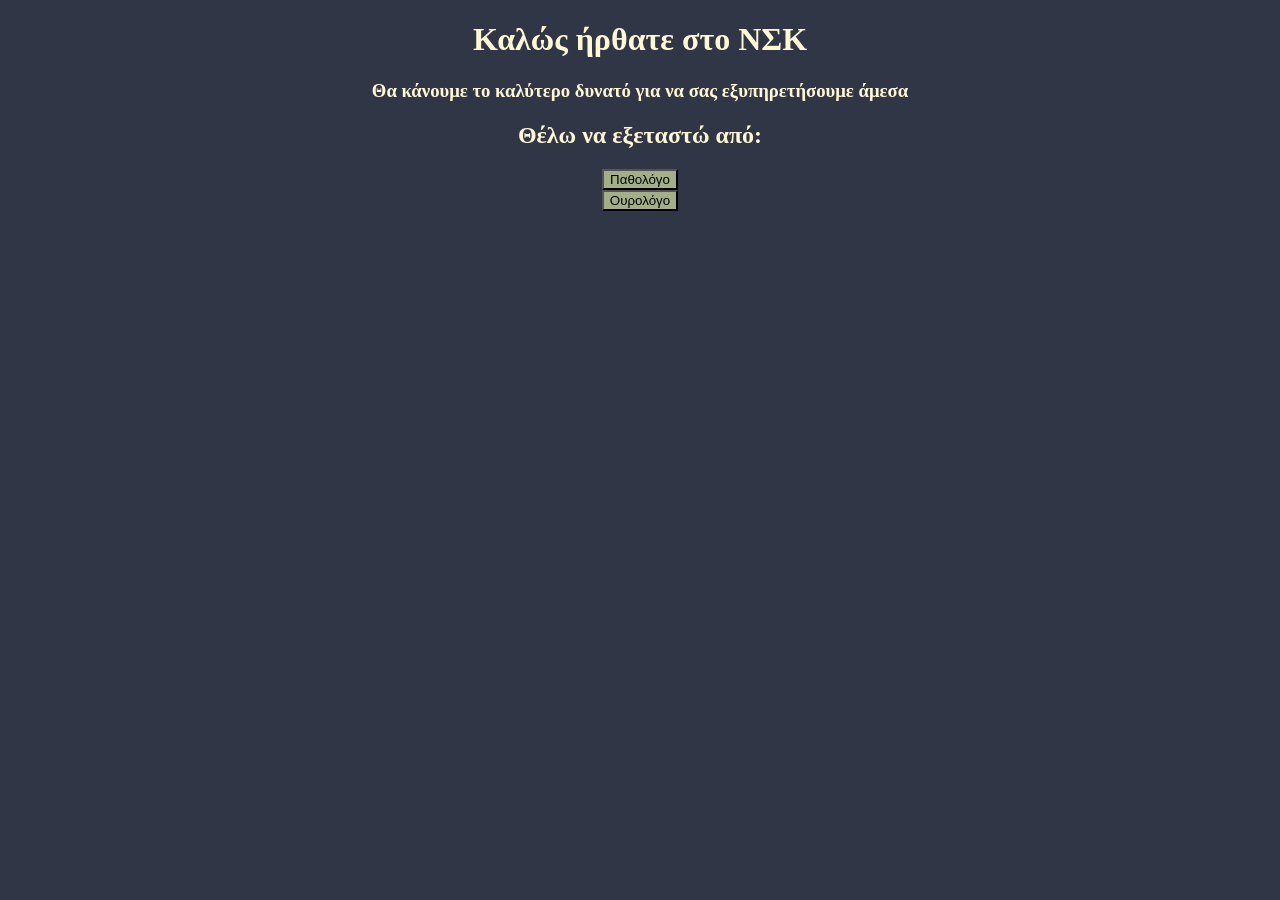
<file: index.html>
<!DOCTYPE html>
<html lang="el">


<head>
    <meta charset="UTF-8">
    <meta name="viewport" content="width=device-width, initial-scale=1.0">
    <title>ΝΣΚ - Αρχική</title>
    <link
        rel="stylesheet"
        href="./level_0_style.css"
	/>
</head>


<body>
<!-- TASK 1: Create header  -->
<h1>Καλώς ήρθατε στο ΝΣΚ</h1>

<h3>Θα κάνουμε το καλύτερο δυνατό για να σας εξυπηρετήσουμε άμεσα</h3>

<!-- TASK 2: Create section with title and 2 buttons  -->
<h2>Θέλω να εξεταστώ από:</h2>
<a href="./level_1/general.html"><button type="button">Παθολόγο</button> <br /></a>
<a href="./level_1/ulg.html"><button type="button">Ουρολόγο</button></a>

<!-- TASK 3: Buttons to redirect to respective pages -->

</body>


</html>
</file>
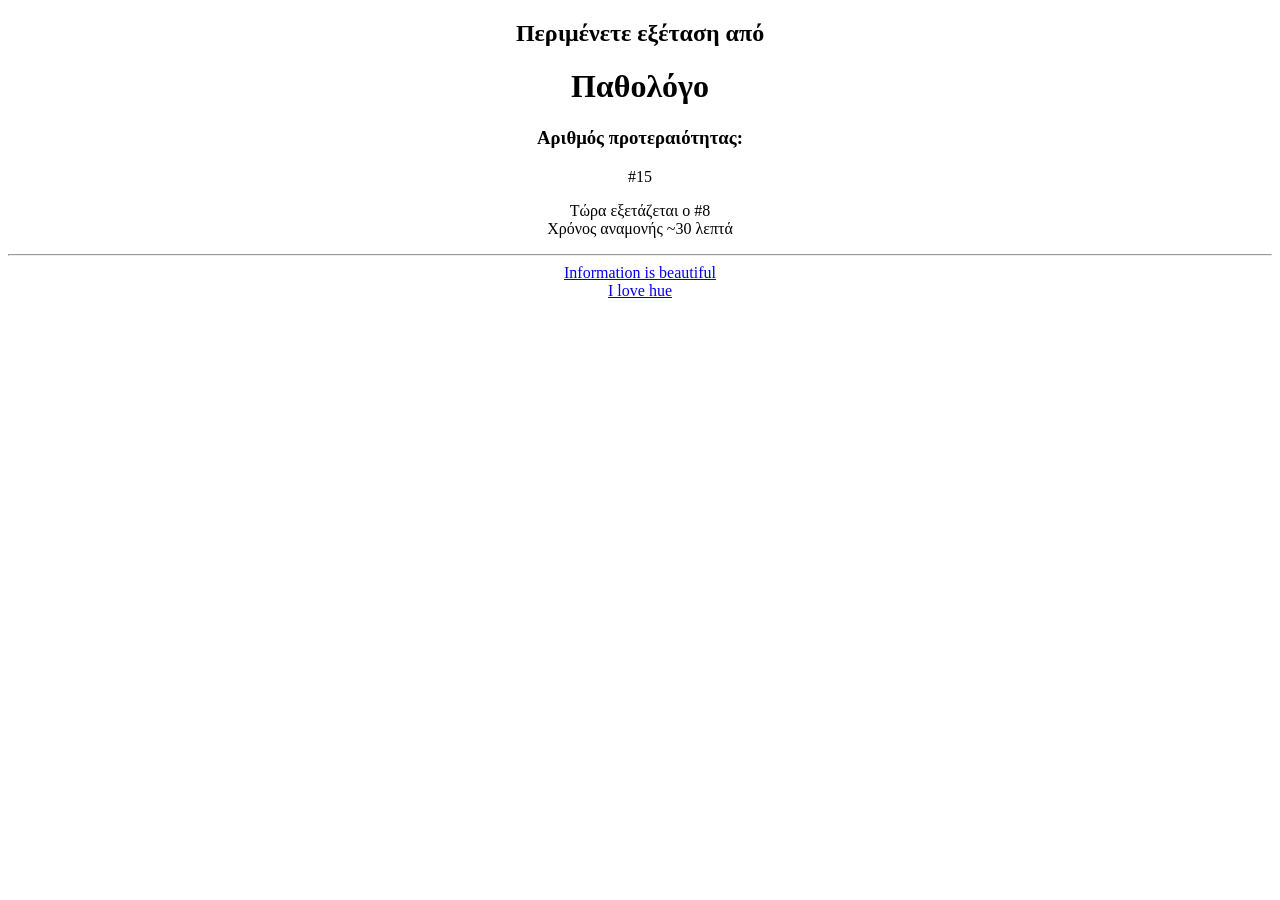
<file: level_1/general.html>
<!DOCTYPE html>
<html lang="el">


<head>
    <meta charset="UTF-8">
    <meta name="viewport" content="width=device-width, initial-scale=1.0">
    <title>Αναμονή για παθολόγο</title>
    <link
        rel="stylesheet"
        href="./level_1_style.css"
	/>
</head>



<body>
    <!-- TASK 1: Headers  -->
    <h2>Περιμένετε εξέταση από </h2>
    <h1>Παθολόγο</h1>

    <!-- TASK 2: Number  -->
    <h3> Αριθμός προτεραιότητας:</h3>
    <p id="number">#15</p>
    <p> Τώρα εξετάζεται ο #8<br />
    Χρόνος αναμονής ~30 λεπτά</p>
    
    <!-- TASK 3: Links  -->
    <hr />
    <a href="https://informationisbeautiful.net/">Information is beautiful</a><br />
    <a href="https://play.google.com/store/apps/details?id=com.zutgames.ilovehue&hl=en-US&pli=1">I love hue</a>

</body>

</html>
</file>
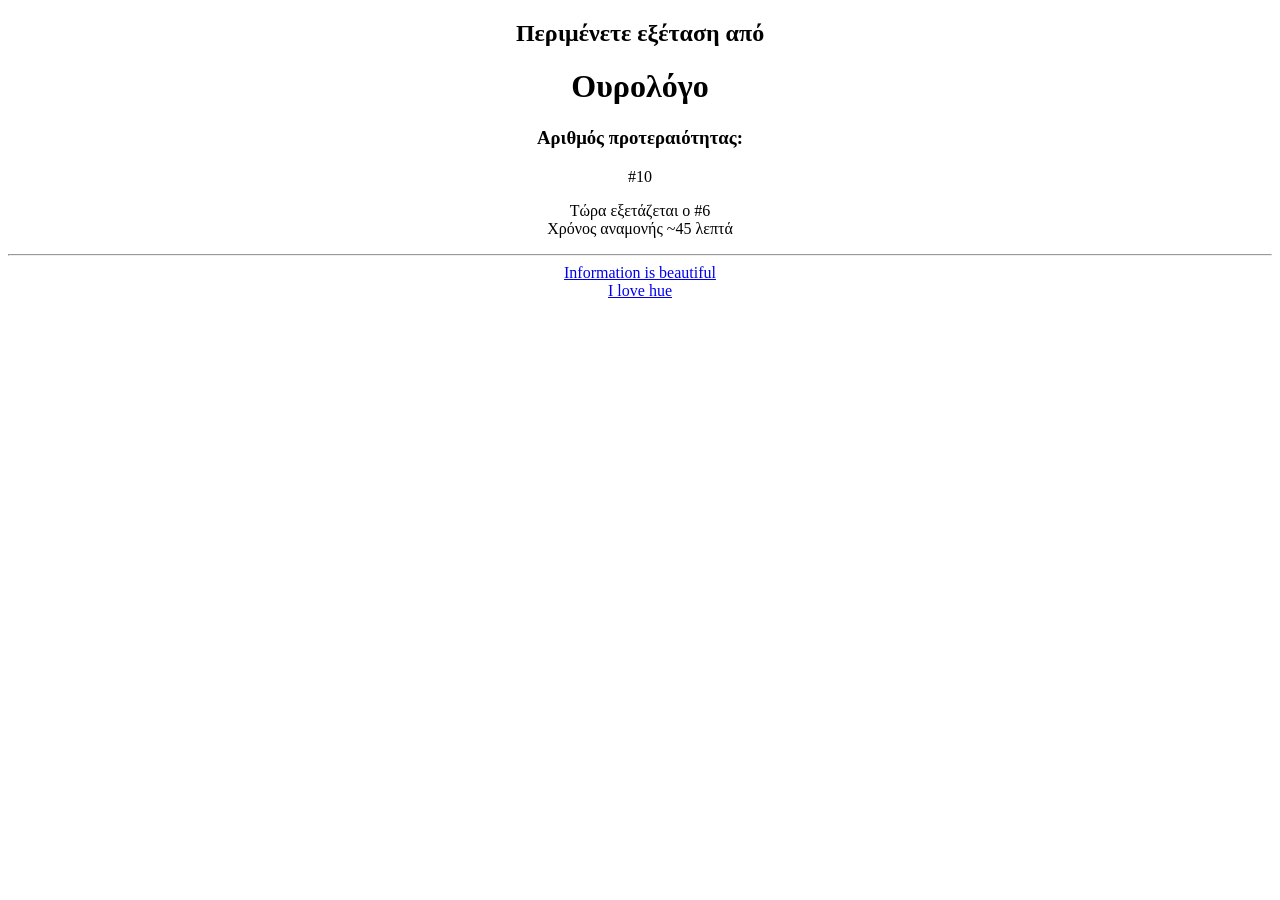
<file: level_1/ulg.html>
<!DOCTYPE html>
<html lang="el">


<head>
    <meta charset="UTF-8">
    <meta name="viewport" content="width=device-width, initial-scale=1.0">
    <title>Αναμονή για ουρολόγο</title>
    <link
        rel="stylesheet"
        href="./level_1_style.css"
	/>
</head>



<body>
    <!-- TASK 1: Headers  -->
    <h2>Περιμένετε εξέταση από </h2>
    <h1>Ουρολόγο</h1>

    <!-- TASK 2: Number  -->
    <h3> Αριθμός προτεραιότητας:</h3>
    <p id="number">#10</p>
    <p> Τώρα εξετάζεται ο #6<br />
    Χρόνος αναμονής ~45 λεπτά</p>
    
    <!-- TASK 3: Links  -->
    <hr />
    <a href="https://informationisbeautiful.net/">Information is beautiful</a><br />
    <a href="https://play.google.com/store/apps/details?id=com.zutgames.ilovehue&hl=en-US&pli=1">I love hue</a>

</body>

</html>
</file>
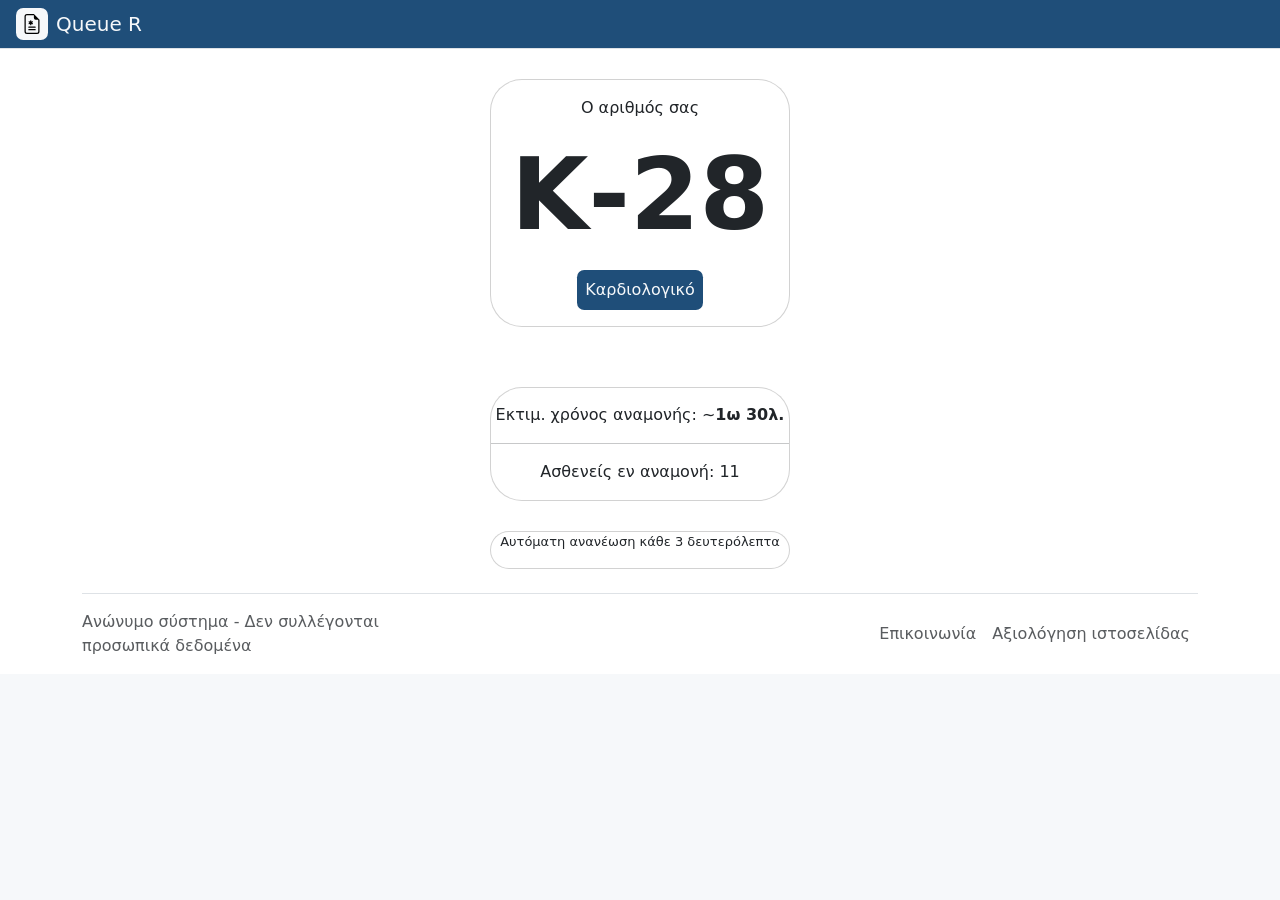
<file: patient-view/main.html>
<!DOCTYPE html>
<html lang="el">
  <head>
    <meta charset="UTF-8" />
    <meta name="viewport" content="width=device-width, initial-scale=1.0" />
    <title>Ευαγγελισμός - Επείγοντα</title>

    <link
      href="https://cdn.jsdelivr.net/npm/bootstrap@5.3.8/dist/css/bootstrap.min.css"
      rel="stylesheet"
      integrity="sha384-sRIl4kxILFvY47J16cr9ZwB07vP4J8+LH7qKQnuqkuIAvNWLzeN8tE5YBujZqJLB"
      crossorigin="anonymous"
    />
    <link rel="preconnect" href="https://fonts.googleapis.com" />
    <link rel="preconnect" href="https://fonts.gstatic.com" crossorigin />
    <link
      href="https://fonts.googleapis.com/css2?family=Inter:ital,opsz,wght@0,14..32,100..900;1,14..32,100..900&display=swap"
      rel="stylesheet"
    />
    <link rel="stylesheet" href="./main-style.css" />
  </head>

  <body>
    <!-- Header -->
    <section id="title" class="primary1">
      <header
        class="d-flex flex-wrap justify-content-center py-2 border-bottom"
      >
        <a
          href="/"
          class="d-flex align-items-center mb-md-0 me-md-auto link-body-emphasis text-decoration-none"
        >
          <div class="col d-flex align-items-start">
            <div
              class="icon-square primary2 d-inline-flex align-items-center justify-content-center flex-shrink-0 me-2 ms-3"
            >
              <svg
                xmlns="http://www.w3.org/2000/svg"
                width="20"
                height="20"
                fill="currentColor"
                class="bi bi-file-earmark-medical"
                viewBox="0 0 16 16"
              >
                <path
                  d="M7.5 5.5a.5.5 0 0 0-1 0v.634l-.549-.317a.5.5 0 1 0-.5.866L6 7l-.549.317a.5.5 0 1 0 .5.866l.549-.317V8.5a.5.5 0 1 0 1 0v-.634l.549.317a.5.5 0 1 0 .5-.866L8 7l.549-.317a.5.5 0 1 0-.5-.866l-.549.317zm-2 4.5a.5.5 0 0 0 0 1h5a.5.5 0 0 0 0-1zm0 2a.5.5 0 0 0 0 1h5a.5.5 0 0 0 0-1z"
                />
                <path
                  d="M14 14V4.5L9.5 0H4a2 2 0 0 0-2 2v12a2 2 0 0 0 2 2h8a2 2 0 0 0 2-2M9.5 3A1.5 1.5 0 0 0 11 4.5h2V14a1 1 0 0 1-1 1H4a1 1 0 0 1-1-1V2a1 1 0 0 1 1-1h5.5z"
                />
              </svg>
            </div>
          </div>
          <span class="fs-5 logo">Queue R</span>
        </a>
      </header>
    </section>

    <!-- Queue number -->
    <section id="queue-number">
      <div class="card-container">
        <div class="card text-center number-card">
          <div class="card-body">
            <p class="card-title">Ο αριθμός σας</p>
            <p class="queue-number">Κ-28</p>
            <div class="clinic"><p>Καρδιολογικό</p></div>
          </div>
        </div>
      </div>
    </section>

    <!-- Info card -->
    <section id="info-card">
      <div class="card-container">
        <div class="card text-center number-card">
          <div class="info-card-body">
            <p>Εκτιμ. χρόνος αναμονής: ~<span>1ω 30λ.</span></p>
            <hr />
            <p>Ασθενείς εν αναμονή: 11</p>
          </div>
        </div>
      </div>
    </section>

    <!-- add: 1. automated refresh, 2. footer -->
    <!-- Info card -->
    <section id="info-card">
      <div class="card-container">
        <div class="card text-center refresh-card">
          <p>Αυτόματη ανανέωση κάθε 3 δευτερόλεπτα</p>
        </div>
      </div>
    </section>

    <div class="container">
      <footer
        class="d-flex flex-wrap justify-content-between align-items-center py-3 my-4 border-top"
      >
        <p class="col-md-4 mb-0 text-body-secondary">
          Ανώνυμο σύστημα - Δεν συλλέγονται προσωπικά δεδομένα
        </p>
        <ul class="nav col-md-4 justify-content-end">
          <li class="nav-item">
            <a href=".." class="nav-link px-2 text-body-secondary"
              >Επικοινωνία</a
            >
          </li>
          <li class="nav-item">
            <a href=".." class="nav-link px-2 text-body-secondary"
              >Αξιολόγηση ιστοσελίδας</a
            >
          </li>
        </ul>
      </footer>
    </div>

    <script
      src="https://cdn.jsdelivr.net/npm/bootstrap@5.3.8/dist/js/bootstrap.bundle.min.js"
      integrity="sha384-FKyoEForCGlyvwx9Hj09JcYn3nv7wiPVlz7YYwJrWVcXK/BmnVDxM+D2scQbITxI"
      crossorigin="anonymous"
    ></script>
  </body>
</html>
</file>
<file: level_0_style.css>
html{
    background-color: #313647;
    color: #FFF8D4;
}

*{
    text-align: center;
}

button{
    background-color: #A3B087;
}
</file>
<file: level_1/level_1_style.css>
*{
    text-align: center;
}
</file>
<file: patient-view/main-style.css>
.primary1 {
  background-color: #1f4e79;
}
.primary2 {
  background-color: #f6f8fa;
}

.secondary1 {
  background-color: #d9e0e6;
}
.secondary2 {
  background-color: #cfe4f2;
}

.accent {
  background-color: #5fa6a8;
}

.icon-square {
  width: 2rem;
  height: 2rem;
  border-radius: 0.45rem;
}

.logo {
  color: #f6f8fa;
}

html {
  background-color: #f6f8fa;
  font-family: "Inter", sans-serif; /* this is not working */
  font-optical-sizing: auto;
  font-style: normal;
}

.card-container {
  display: flex;
  justify-content: center;
}

.number-card {
  width: 300px;
  margin: 30px;
  border-radius: 2rem;
}

.queue-number{
    font-size: 100px;
    font-weight: bold;
    margin: 0;
}

.clinic{
    background-color: #1f4e79;
    display: inline-flex;
    border-radius: 0.45rem;
    padding: 5px;
}

.clinic > *{
    align-items: center;
    margin: 3px;
    color: #f6f8fa; /* this is not working */
}

.card-title{
    margin:0 ;
}

.info-card-body{
    margin-top: 15px;
    
}

.info-card-body span{
    font-weight: bold;
}

.refresh-card{
      border-radius: 2rem;
      font-size: small;
      width: 300px;
}
</file>
